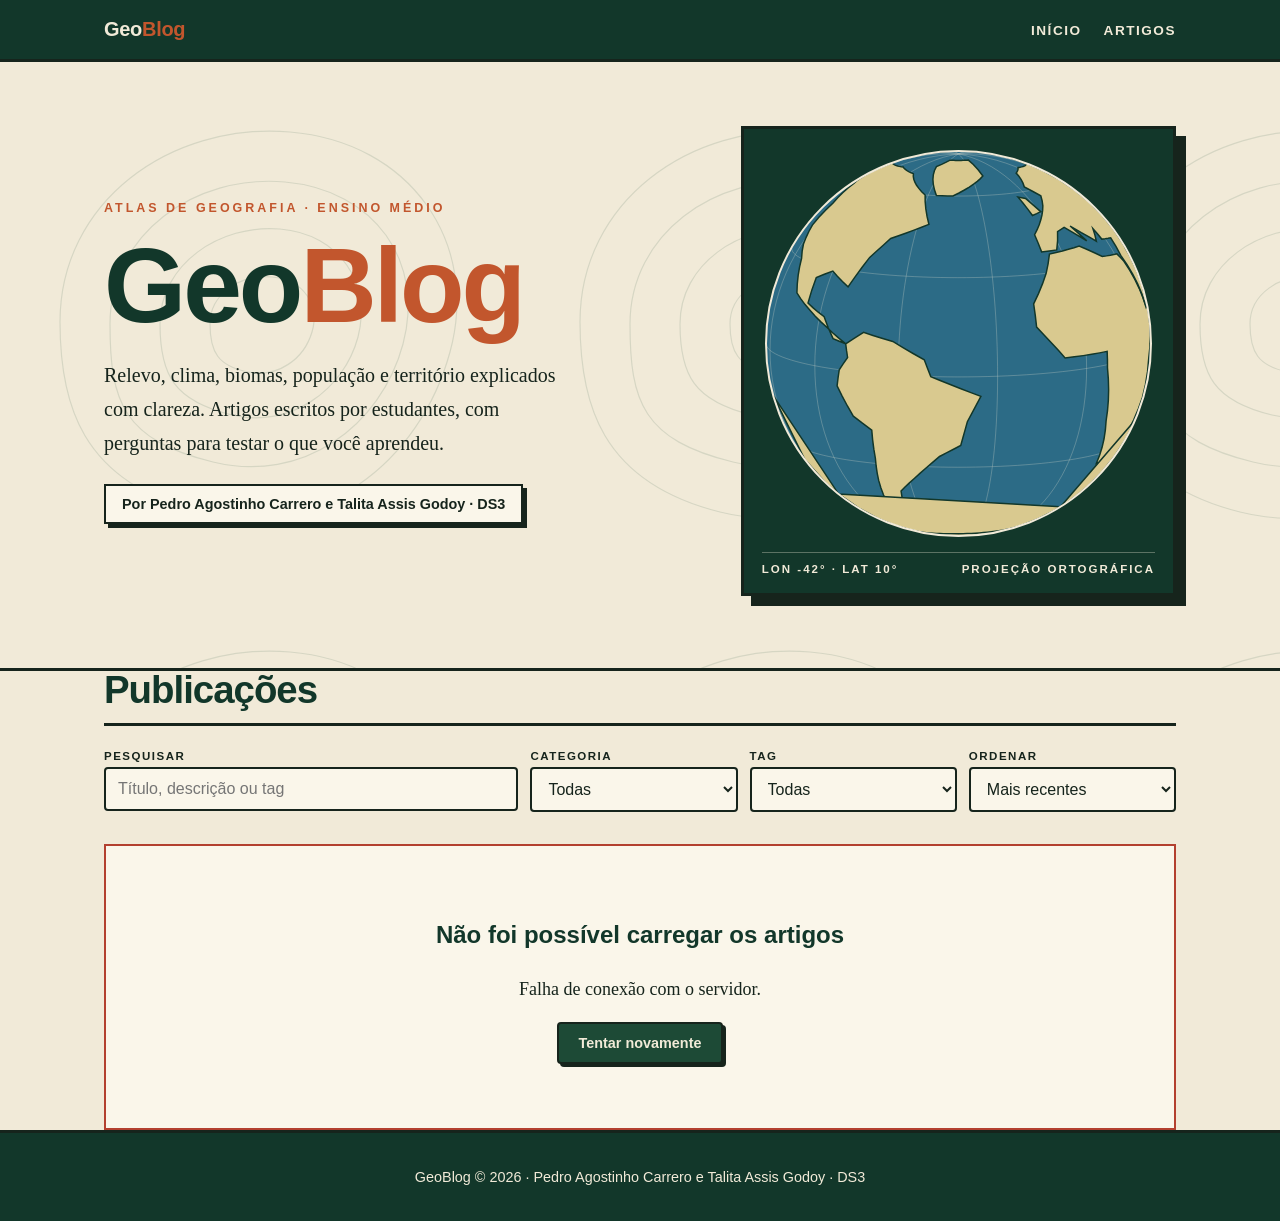
<file: geoblog/site/index.html>
<!doctype html>
<html lang="pt-BR">
  <head>
    <meta charset="utf-8" />
    <meta name="viewport" content="width=device-width,initial-scale=1" />
    <title>GeoBlog — Geografia do Ensino Médio</title>
    <meta
      name="description"
      content="GeoBlog: artigos de Geografia para o Ensino Médio."
    />
    <link rel="stylesheet" href="css/styles.css" />
  </head>
  <body>
    <a class="skip" href="#artigos">Ir para os artigos</a>
    <header class="site">
      <div class="wrap">
        <a class="brand" href="index.html">Geo<span>Blog</span></a>
        <nav aria-label="Principal">
          <a href="#inicio">Início</a><a href="#artigos">Artigos</a>
        </nav>
      </div>
    </header>
    <section class="hero" id="inicio">
      <div class="wrap">
        <div>
          <div class="coords">Atlas de Geografia · Ensino Médio</div>
          <h1>Geo<span>Blog</span></h1>
          <p>
            Relevo, clima, biomas, população e território explicados com
            clareza. Artigos escritos por estudantes, com perguntas para testar
            o que você aprendeu.
          </p>
          <div class="authors">
            Por Pedro Agostinho Carrero e Talita Assis Godoy · DS3
          </div>
        </div>
        <div class="stage">
          <canvas
            id="globe"
            role="img"
            aria-label="Globo terrestre girando lentamente"
          ></canvas>
          <div class="cap">
            <span id="gl">Lon −50° · Lat 10°</span
            ><span>Projeção ortográfica</span>
          </div>
        </div>
      </div>
    </section>
    <main class="wrap" id="artigos">
      <h2 class="sec">Publicações</h2>
      <div class="tools" role="search">
        <div>
          <label class="l" for="q">Pesquisar</label
          ><input id="q" type="search" placeholder="Título, descrição ou tag" />
        </div>
        <div>
          <label class="l" for="cat">Categoria</label
          ><select id="cat">
            <option value="">Todas</option>
          </select>
        </div>
        <div>
          <label class="l" for="tag">Tag</label
          ><select id="tag">
            <option value="">Todas</option>
          </select>
        </div>
        <div>
          <label class="l" for="ord">Ordenar</label
          ><select id="ord">
            <option value="desc">Mais recentes</option>
            <option value="asc">Mais antigos</option>
          </select>
        </div>
      </div>
      <div id="out" aria-live="polite"></div>
    </main>
    <footer class="site">
      <div class="wrap">
        GeoBlog © <span id="y"></span> · Pedro Agostinho Carrero e Talita Assis
        Godoy · DS3<br />
      </div>
    </footer>
    <script src="js/config.js"></script>
    <script src="js/api.js"></script>
    <script src="js/globe.js"></script>
    <script src="js/main.js"></script>
  </body>
</html>
</file>
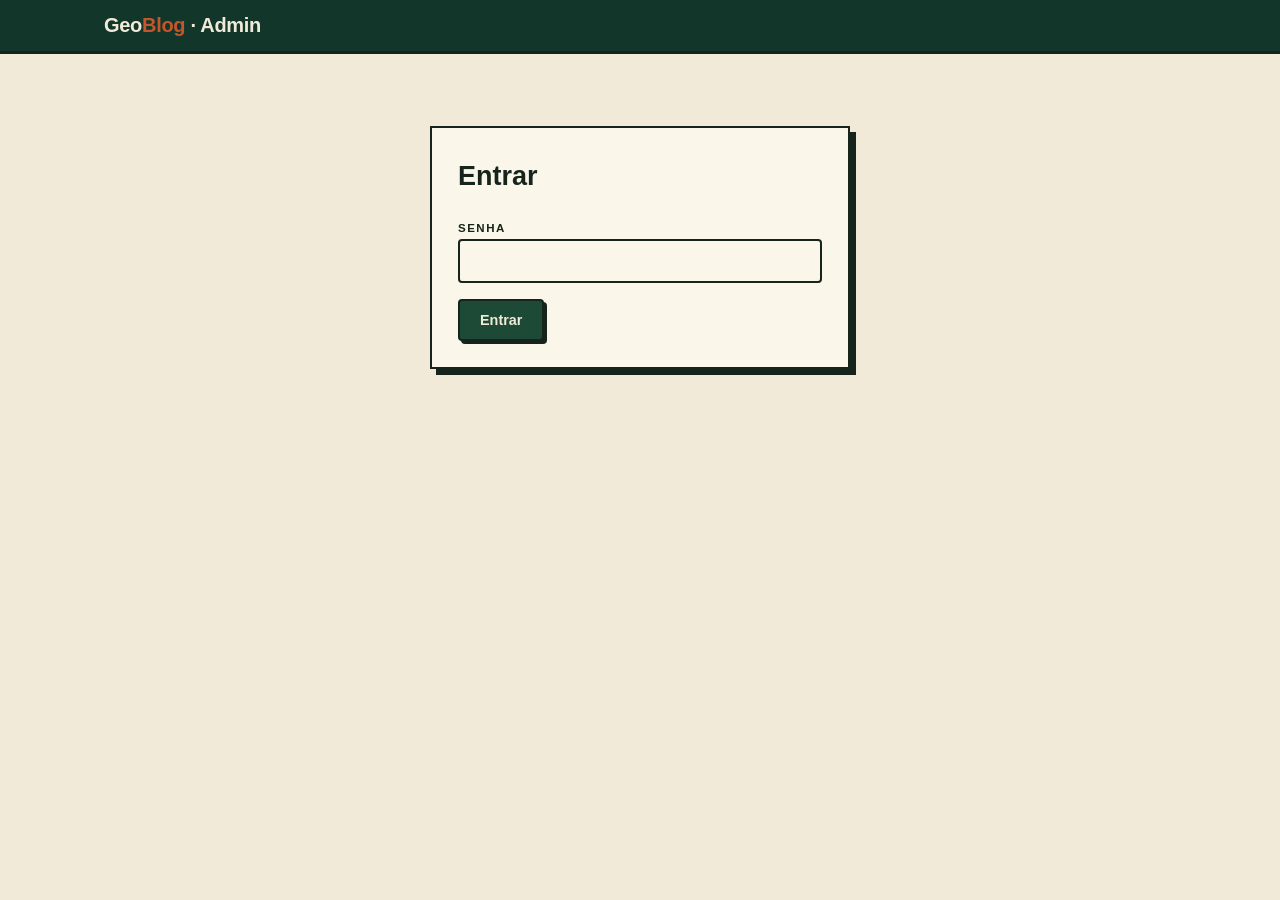
<file: geoblog/site/admin.html>
<!DOCTYPE html><html lang="pt-BR"><head><meta charset="utf-8"><meta name="viewport" content="width=device-width,initial-scale=1"><meta name="robots" content="noindex">
<title>Administração — GeoBlog</title><link rel="stylesheet" href="css/styles.css"></head><body class="admin">
<header class="site"><div class="wrap"><a class="brand" href="index.html">Geo<span>Blog</span> · Admin</a><nav><button class="btn alt hidden" id="bPw" type="button">Alterar senha</button> <button class="btn alt hidden" id="bOut" type="button">Sair</button></nav></div></header>
<main class="wrap" style="padding-top:24px"><div id="msg" role="alert"></div>
<section id="vLogin" class="box narrow"><h1 style="margin-top:0">Entrar</h1>
<div class="fld"><label class="l" for="pw">Senha</label><input id="pw" type="password" autocomplete="current-password"></div><button class="btn" id="bIn" type="button">Entrar</button></section>

<section id="vList" class="hidden"><div class="box"><div style="display:flex;justify-content:space-between;gap:10px;flex-wrap:wrap"><h1 style="margin:0">Artigos</h1><button class="btn" id="bNew" type="button">+ Novo artigo</button></div>
<div class="row" style="margin-top:14px"><div><label class="l" for="aq">Pesquisar</label><input id="aq" type="search"></div><div><label class="l" for="as">Status</label><select id="as"><option value="">Todos</option><option value="published">Publicados</option><option value="draft">Rascunhos</option></select></div></div>
<div id="items"></div></div></section>

<section id="vEdit" class="hidden"><div class="box"><h1 style="margin-top:0" id="eh">Artigo</h1><div id="bk"></div>
<div class="row"><div class="fld"><label class="l" for="title">Título *</label><input id="title" maxlength="150"></div><div class="fld"><label class="l" for="slug">Slug (automático se vazio)</label><input id="slug" maxlength="80"></div></div>
<div class="fld"><label class="l" for="desc">Descrição *</label><textarea id="desc" rows="2" maxlength="300"></textarea></div>
<div class="row"><div class="fld"><label class="l" for="cover">URL da imagem de capa</label><input id="cover" type="url"></div><div class="fld"><label class="l" for="calt">Texto alternativo da capa</label><input id="calt" maxlength="200"></div></div>
<div id="cprev"></div><div class="fld"><label class="l" for="cap">Legenda</label><input id="cap" maxlength="200"></div>
<div class="row"><div class="fld"><label class="l" for="cat">Categoria *</label><input id="cat" maxlength="40"></div><div class="fld"><label class="l" for="tags">Tags (separadas por vírgula)</label><input id="tags"></div></div>
<div class="fld"><span class="l" style="font:600 .8rem system-ui;color:var(--mut)" id="cl">Conteúdo *</span><div class="tb" role="toolbar" aria-label="Formatação" id="tb"></div><div class="ed" id="ed" contenteditable="true" role="textbox" aria-multiline="true" aria-labelledby="cl"></div></div>
<div class="fld"><label class="l" for="refs">Referências (opcional)</label><textarea id="refs" rows="3" maxlength="3000"></textarea></div>
<div class="fld"><label class="l" for="meta">Metadados (opcional)</label><input id="meta" maxlength="1000"></div>
<div class="row"><div class="fld"><label class="l" for="dc">Data de criação</label><input id="dc" type="datetime-local"></div><div class="fld"><label class="l" for="dp">Data/hora de publicação (Brasília)</label><input id="dp" type="datetime-local"></div></div>
<h2>Perguntas <span class="meta" id="qc"></span></h2><div id="qs"></div><button class="btn alt" id="aqn" type="button">+ Adicionar pergunta</button>
<div style="display:flex;gap:10px;flex-wrap:wrap;margin-top:20px"><button class="btn alt" id="bDraft" type="button">Salvar rascunho</button><button class="btn" id="bPub" type="button">Publicar</button><button class="btn alt" id="bPrev" type="button">Pré-visualizar</button><button class="btn alt" id="bBack" type="button">Voltar</button></div></div></section></main>
<dialog id="dPrev"><div id="pv"></div><p><button class="btn" id="cPrev" type="button">Fechar</button></p></dialog>
<dialog id="dPw"><h2 style="margin-top:0">Alterar senha</h2><div class="fld"><label class="l" for="pc">Senha atual</label><input id="pc" type="password" autocomplete="current-password"></div><div class="fld"><label class="l" for="pn">Nova senha (mín. 8)</label><input id="pn" type="password" autocomplete="new-password"></div><button class="btn" id="sPw" type="button">Salvar</button> <button class="btn alt" id="xPw" type="button">Cancelar</button></dialog>
<script src="js/config.js"></script><script src="js/api.js"></script><script src="js/post.js"></script><script src="js/admin.js"></script></body></html>
</file>
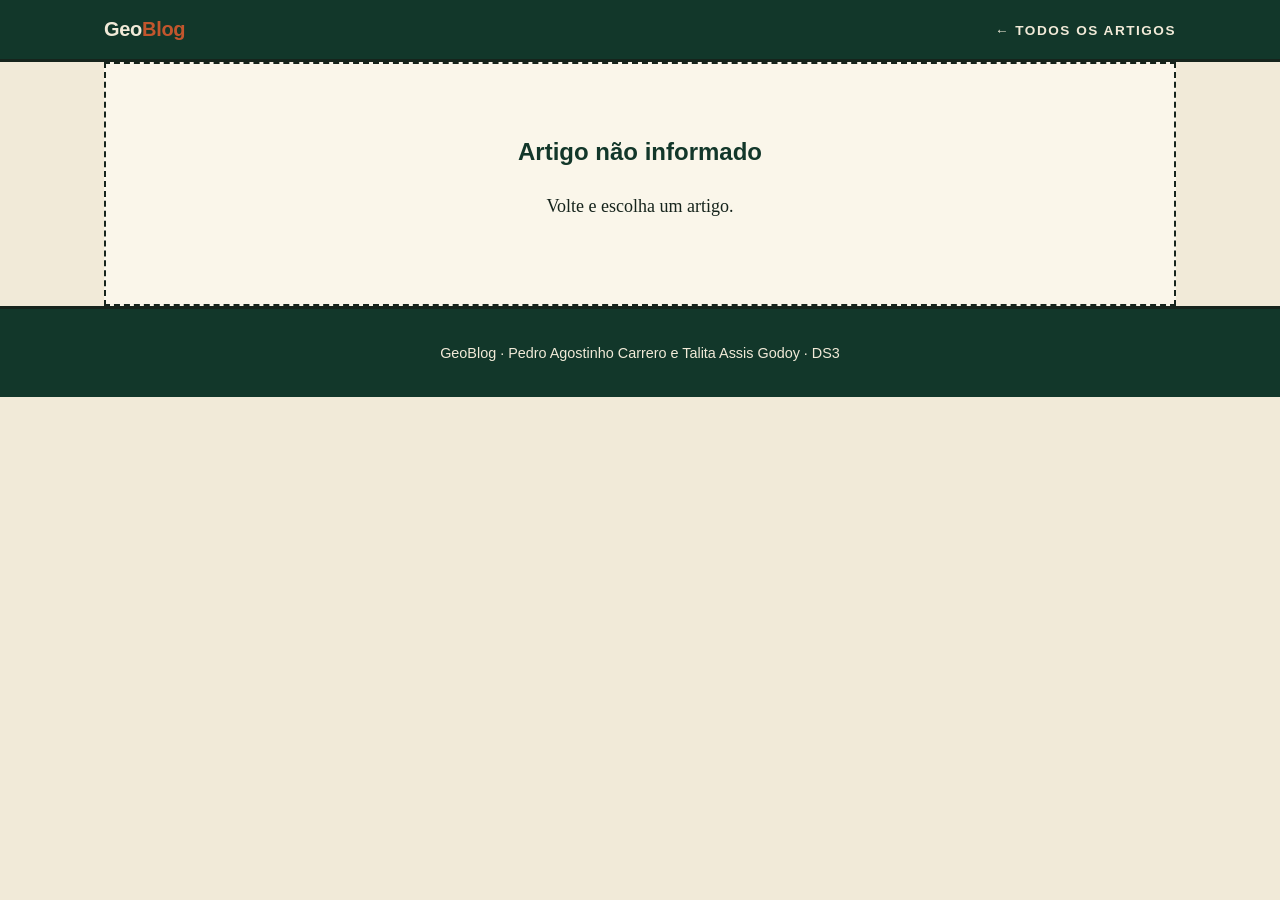
<file: geoblog/site/post.html>
<!DOCTYPE html><html lang="pt-BR"><head><meta charset="utf-8"><meta name="viewport" content="width=device-width,initial-scale=1">
<title>Artigo — GeoBlog</title><link rel="stylesheet" href="css/styles.css"></head><body>
<header class="site"><div class="wrap"><a class="brand" href="index.html">Geo<span>Blog</span></a><nav aria-label="Principal"><a href="index.html#artigos">← Todos os artigos</a></nav></div></header>
<main class="wrap" id="root" aria-live="polite"></main>
<footer class="site"><div class="wrap">GeoBlog · Pedro Agostinho Carrero e Talita Assis Godoy · DS3</div></footer>
<script src="js/config.js"></script><script src="js/api.js"></script><script src="js/post.js"></script></body></html>
</file>
<file: geoblog/site/css/styles.css>
:root{--paper:#f1ead8;--card:#faf6ea;--ink:#16241c;--f:#1d4a36;--fd:#12372a;--o:#6b7a3a;--sand:#dccfae;--acc:#c2562d;--mut:#55655a;--ok:#2e7d4f;--bad:#b3402f}
*{box-sizing:border-box}html{scroll-behavior:smooth}
body{margin:0;font:18px/1.7 "Iowan Old Style",Palatino,Georgia,serif;color:var(--ink);background:var(--paper)}
h1,h2,h3,.sans,button,input,select,textarea,.meta,.badge,nav,.coords{font-family:"Helvetica Neue",Arial,system-ui,sans-serif}
a{color:var(--f)}:focus-visible{outline:3px solid var(--acc);outline-offset:3px}
.wrap{max-width:1120px;margin:auto;padding:0 24px}
.skip{position:absolute;left:-999px}.skip:focus{left:8px;top:8px;background:#fff;padding:8px;z-index:9}
header.site{background:var(--fd);color:var(--paper);position:sticky;top:0;z-index:5;border-bottom:3px solid var(--ink)}
header.site .wrap{display:flex;justify-content:space-between;align-items:center;padding:14px 24px;flex-wrap:wrap;gap:8px}
.brand{font:800 1.25rem "Helvetica Neue",Arial,sans-serif;color:var(--paper);text-decoration:none;letter-spacing:-.3px}.brand span{color:var(--acc)}
nav a{color:var(--paper);margin-left:22px;text-decoration:none;font-weight:600;font-size:.85rem;text-transform:uppercase;letter-spacing:1.5px;border-bottom:2px solid transparent;padding-bottom:2px}nav a:hover{border-color:var(--acc)}
.hero{background-color:var(--paper);background-image:url("data:image/svg+xml,%3Csvg xmlns='http://www.w3.org/2000/svg' width='520' height='520' fill='none' stroke='%231d4a36' stroke-opacity='.13' stroke-width='1.2'%3E%3Cpath d='M60 260c0-120 110-200 230-190s190 110 160 220-130 190-250 160S60 340 60 260z'/%3E%3Cpath d='M110 262c0-90 85-150 175-142s140 80 118 162-100 140-190 118-103-60-103-138z'/%3E%3Cpath d='M160 262c0-60 60-100 120-95s92 55 78 108-68 92-126 78-72-40-72-91z'/%3E%3Cpath d='M210 262c0-30 30-50 62-47s48 28 40 55-34 46-64 40-38-20-38-48z'/%3E%3C/svg%3E");border-bottom:3px solid var(--ink)}
.hero .wrap{display:grid;grid-template-columns:1.15fr .85fr;gap:48px;align-items:center;padding:64px 24px 72px}
.coords{font-size:.78rem;font-weight:700;color:var(--acc);letter-spacing:3px;text-transform:uppercase;margin-bottom:18px}
.hero h1{font:800 clamp(3.2rem,9vw,6.6rem)/.92 "Helvetica Neue",Arial,sans-serif;letter-spacing:-3px;margin:0 0 24px;color:var(--fd)}.hero h1 span{color:var(--acc)}
.hero p{font-size:1.25rem;max-width:46ch;margin:0 0 24px}
.authors{display:inline-block;padding:10px 16px;border:2px solid var(--ink);background:var(--card);font:700 .9rem "Helvetica Neue",Arial,sans-serif;box-shadow:4px 4px 0 var(--ink)}
.stage{background:var(--fd);border:3px solid var(--ink);box-shadow:10px 10px 0 var(--ink);padding:18px;color:var(--paper)}
.stage canvas{display:block;width:100%;aspect-ratio:1}
.stage .cap{display:flex;justify-content:space-between;font:700 .72rem "Helvetica Neue",Arial,sans-serif;letter-spacing:2px;text-transform:uppercase;margin-top:12px;border-top:1px solid #f1ead855;padding-top:10px}
main{padding:56px 0 80px}
h2.sec{font:800 2.4rem/1 "Helvetica Neue",Arial,sans-serif;letter-spacing:-1px;color:var(--fd);margin:0 0 24px;padding-bottom:14px;border-bottom:3px solid var(--ink)}
.tools{display:grid;grid-template-columns:2fr 1fr 1fr 1fr;gap:12px;margin-bottom:32px}
label.l{display:block;font:700 .72rem "Helvetica Neue",Arial,sans-serif;text-transform:uppercase;letter-spacing:1.5px;color:var(--ink);margin-bottom:5px}
input,select,textarea{width:100%;padding:11px 12px;border:2px solid var(--ink);border-radius:4px;background:var(--card);font-size:1rem;color:var(--ink)}
input:focus,select:focus,textarea:focus{background:#fff}
.grid{display:grid;grid-template-columns:repeat(auto-fill,minmax(300px,1fr));gap:32px}
.card{background:var(--card);border:2px solid var(--ink);box-shadow:6px 6px 0 var(--ink);transition:transform .15s,box-shadow .15s;display:flex;flex-direction:column;text-decoration:none;color:inherit}
.card:hover,.card:focus-visible{transform:translate(-3px,-3px);box-shadow:10px 10px 0 var(--acc)}
.card .cv{aspect-ratio:16/10;background:var(--o);object-fit:cover;width:100%;display:block;border-bottom:2px solid var(--ink);font-size:0}
.card .b{padding:18px;display:flex;flex-direction:column;gap:10px;flex:1}.card h3{margin:0;font-size:1.35rem;line-height:1.2;color:var(--fd);letter-spacing:-.3px}
.card p{margin:0;color:var(--mut);font-size:1rem;line-height:1.5}.meta{font-size:.78rem;color:var(--mut);font-weight:600}
.badge{display:inline-block;align-self:flex-start;padding:2px 9px;border:1.5px solid var(--ink);background:var(--sand);color:var(--ink);font-weight:700;font-size:.7rem;text-transform:uppercase;letter-spacing:1px}
.badge.pub{background:#bfe0c7}.badge.draft{background:#f0d98f}
.chips{display:flex;flex-wrap:wrap;gap:6px}.chips .badge{background:transparent;border-color:#16241c55;text-transform:none;letter-spacing:0}
.state{text-align:center;padding:64px 24px;background:var(--card);border:2px dashed var(--ink)}.state h3{margin:.2em 0;font-size:1.5rem;color:var(--fd)}.state.err{border-color:var(--bad);border-style:solid}
.btn{display:inline-block;padding:11px 20px;border:2px solid var(--ink);border-radius:4px;background:var(--f);color:var(--paper);font:700 .9rem "Helvetica Neue",Arial,sans-serif;cursor:pointer;text-decoration:none;box-shadow:3px 3px 0 var(--ink);transition:transform .1s,box-shadow .1s}
.btn:hover{transform:translate(-1px,-1px);box-shadow:5px 5px 0 var(--ink)}.btn:active{transform:translate(2px,2px);box-shadow:1px 1px 0 var(--ink)}
.btn.alt{background:var(--card);color:var(--ink)}.btn.dng{background:var(--bad);color:#fff}.btn:disabled{opacity:.55;cursor:wait}
footer.site{background:var(--fd);color:var(--paper);padding:36px 0;font:.9rem "Helvetica Neue",Arial,sans-serif;text-align:center;border-top:3px solid var(--ink)}footer a{color:var(--sand)}
article.post{max-width:740px;margin:auto}article h1{font:800 clamp(2.2rem,6vw,3.6rem)/1.02 "Helvetica Neue",Arial,sans-serif;letter-spacing:-1.5px;color:var(--fd);margin:.3em 0}
.lead{font-size:1.35rem;line-height:1.5;color:var(--mut);border-left:5px solid var(--acc);padding-left:16px}
figure{margin:28px 0}figure img{width:100%;display:block;border:2px solid var(--ink);box-shadow:6px 6px 0 var(--ink)}figcaption{font:.82rem "Helvetica Neue",Arial,sans-serif;color:var(--mut);margin-top:12px}
.content{font-size:1.15rem}.content>p:first-of-type::first-letter{float:left;font:800 4.2rem/.8 "Helvetica Neue",Arial,sans-serif;color:var(--acc);padding:6px 10px 0 0}
.content h2,.content h3{font-family:"Helvetica Neue",Arial,sans-serif;color:var(--fd);letter-spacing:-.5px;margin-top:1.8em}.content blockquote{border-left:5px solid var(--acc);margin:1.4em 0;padding:.2em 1.2em;font-style:italic}
article h2{font-family:"Helvetica Neue",Arial,sans-serif;color:var(--fd);border-top:3px solid var(--ink);padding-top:12px;margin-top:2em}
.refs{white-space:pre-wrap;font-size:.95rem;background:var(--sand);border:2px solid var(--ink);padding:16px}
.q{background:var(--card);border:2px solid var(--ink);box-shadow:5px 5px 0 var(--ink);padding:20px;margin:22px 0}.q fieldset{border:0;padding:0;margin:0}
.q legend{font:700 1.1rem "Helvetica Neue",Arial,sans-serif;margin-bottom:10px;padding:0}.opt{display:flex;gap:10px;align-items:flex-start;padding:8px 10px;margin:4px 0;border:2px solid transparent;cursor:pointer}.opt:hover{border-color:var(--ink)}.opt input{width:auto;margin-top:7px;accent-color:var(--f)}
.res{font:700 .95rem "Helvetica Neue",Arial,sans-serif;margin-top:12px}.res.ok{color:var(--ok)}.res.no{color:var(--bad)}
.msg{padding:12px 16px;border:2px solid var(--ink);font:600 .95rem "Helvetica Neue",Arial,sans-serif;margin:12px 0}.msg.err{background:#f3cfc7}.msg.ok{background:#c9e6d0}.msg.info{background:var(--sand)}
.admin .box{background:var(--card);border:2px solid var(--ink);box-shadow:6px 6px 0 var(--ink);padding:26px;margin-bottom:28px}
.narrow{max-width:420px;margin:48px auto}.row{display:grid;grid-template-columns:1fr 1fr;gap:14px}.fld{margin-bottom:16px}
.list-item{display:flex;gap:12px;justify-content:space-between;align-items:center;padding:14px 0;border-bottom:2px solid var(--ink);flex-wrap:wrap}
.tb{display:flex;gap:6px;flex-wrap:wrap;margin-bottom:6px}.tb button{padding:6px 11px;border:2px solid var(--ink);background:var(--card);border-radius:4px;cursor:pointer;font-weight:800}.tb button:hover{background:var(--sand)}
.ed{min-height:280px;border:2px solid var(--ink);border-radius:4px;padding:14px;background:#fff;overflow:auto}
.qe{border:2px solid var(--ink);padding:16px;margin-bottom:14px;background:var(--paper)}
.oe{display:flex;gap:8px;align-items:center;margin:6px 0}.oe input[type=radio]{width:auto;accent-color:var(--f)}
dialog{border:3px solid var(--ink);box-shadow:10px 10px 0 var(--ink);background:var(--card);max-width:800px;width:92vw;max-height:90vh;padding:24px}dialog::backdrop{background:#16241cbb}
.hidden{display:none!important}
@media(max-width:800px){.hero .wrap{grid-template-columns:1fr;padding:40px 24px 56px}.tools,.row{grid-template-columns:1fr}.stage{order:-1;max-width:420px}}
@media(prefers-reduced-motion:reduce){*{animation:none!important;transition:none!important}html{scroll-behavior:auto}}
</file>
